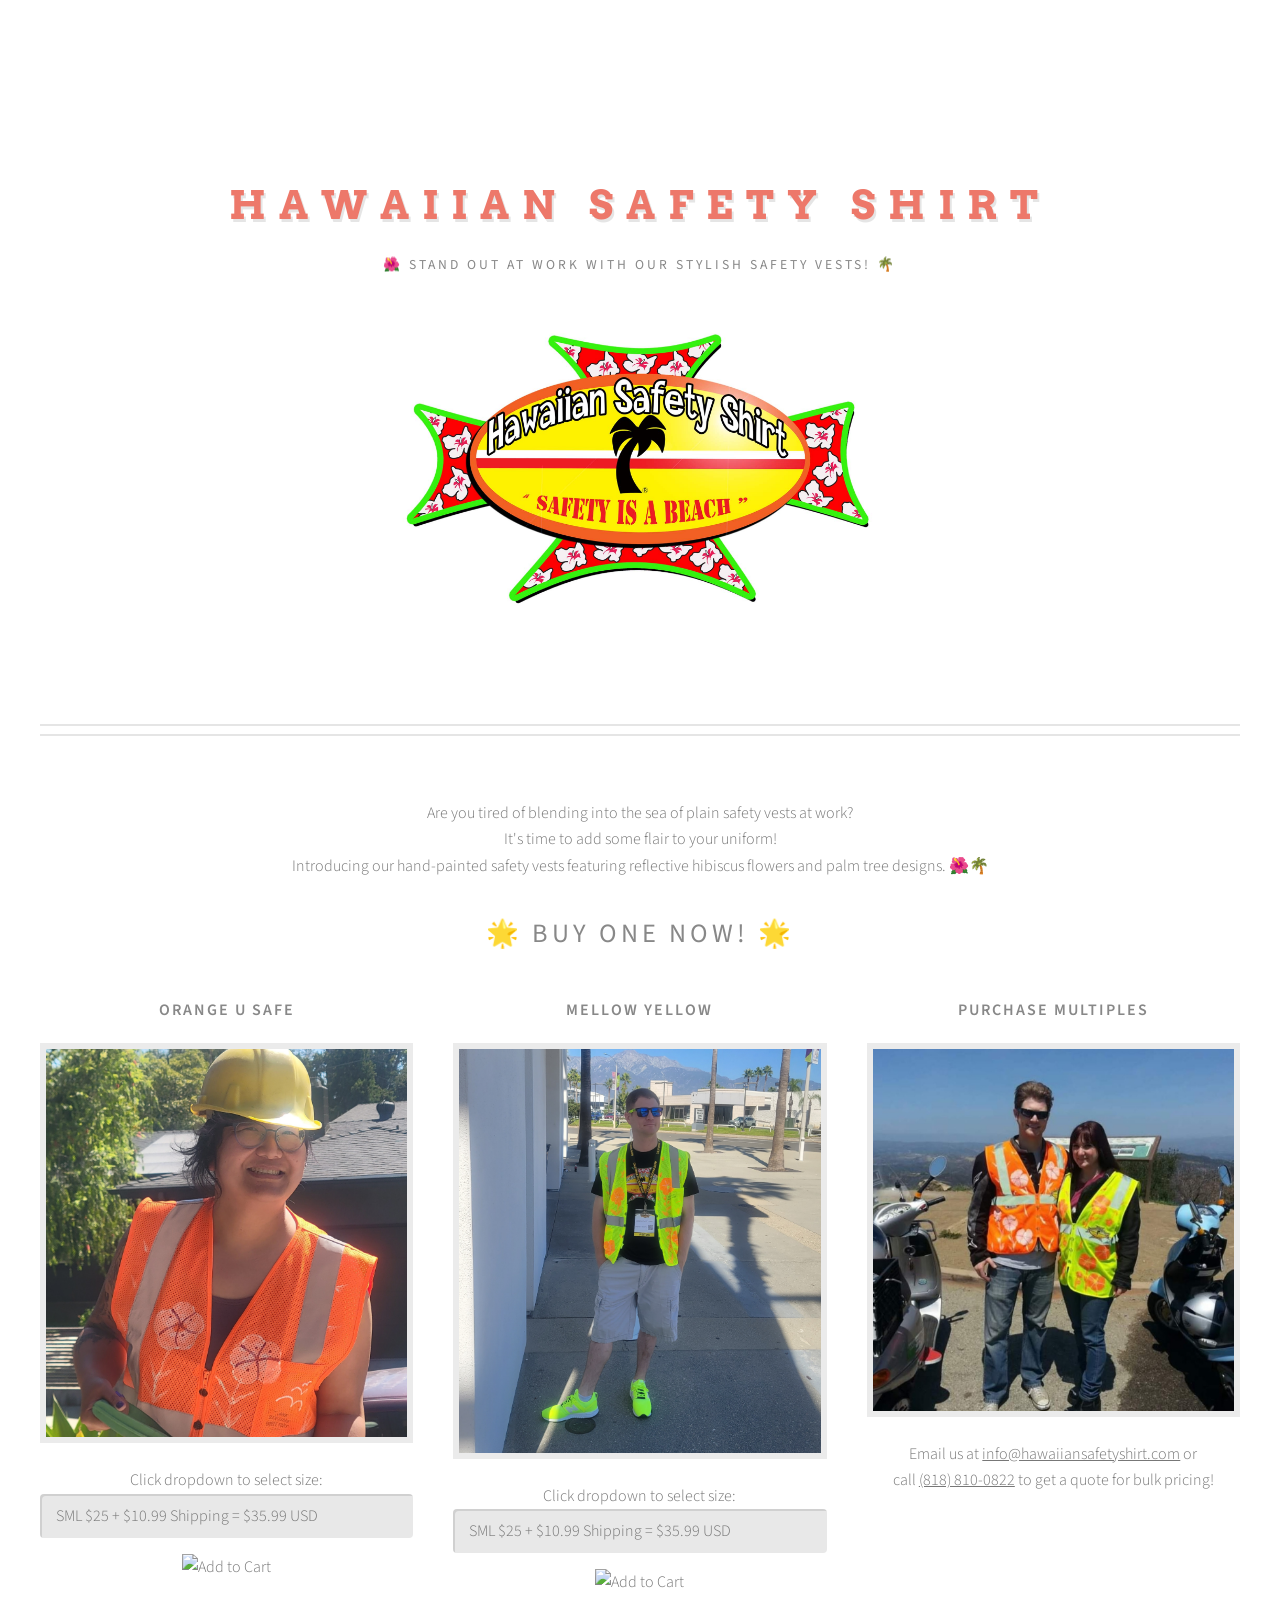
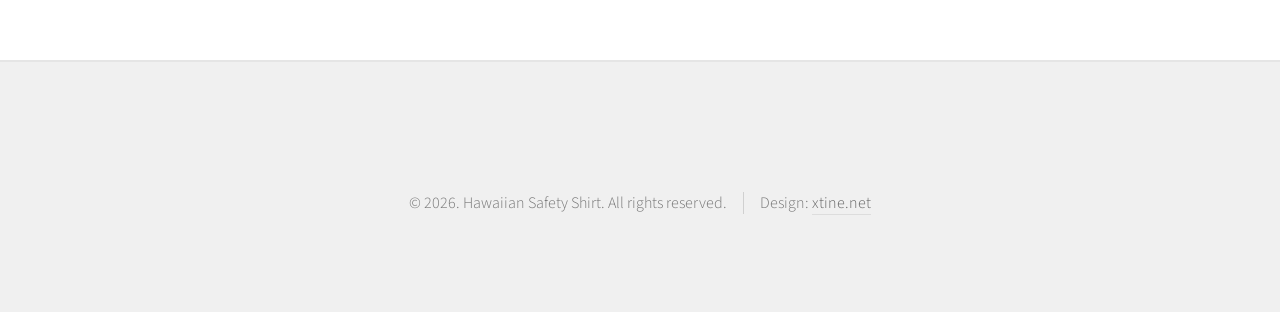
<file: index.html>
<!DOCTYPE HTML>
<html>
	<head>
		<title>Hawaiian Safety Shirt</title>
		<meta charset="utf-8" />
		<meta name="viewport" content="width=device-width, initial-scale=1, user-scalable=no" />
		<link rel="stylesheet" href="assets/css/main.css" />
	</head>
	<body class="homepage is-preload">
		<div id="page-wrapper">

			<!-- Header -->
				<section id="header">
					<div class="container">

						<h1>Hawaiian Safety Shirt</h1>
						<p>🌺 Stand Out at Work with Our Stylish Safety Vests! 🌴</p>

            <div class="logo">
              <img src="assets/img/hss-logo.jpg" alt="Hawaiian Safety Shirt Logo" />
            </div>

					</div>
				</section>

			<!-- Features -->
				<section id="features">
					<div class="container">
						
						<p>Are you tired of blending into the sea of plain safety vests at work? <br/>It's time to add some flair to your uniform! <br/>Introducing our hand-painted safety vests featuring reflective hibiscus flowers and palm tree designs. 🌺🌴</p>

            <h2>🌟 Buy One Now! 🌟</h2>

						<div class="row aln-center">
							<div class="col-4 col-6-medium col-12-small">

                <section>

                  <h3>Orange U Safe</h3>
                  <img src="assets/img/model-safety-shirt-xtine.jpg" alt="Stephen modeling the Hawaiian Safety Shirt" class="image featured"/>

                  <form action="https://www.paypal.com/cgi-bin/webscr" method="post" target="_blank">
                  <input type="hidden" name="cmd" value="_s-xclick" />
                  <input type="hidden" name="hosted_button_id" value="5RWH2GET8U8TW" />

                    <input type="hidden" name="on0" value="Orange U Safe"/>

                    Click dropdown to select size:
                    <select name="os0">
                      <option value="SML $25 + $10.99 Shipping =">
                        SML $25 + $10.99 Shipping = $35.99 USD
                      </option>
                      <option value="MED $25 + $10.99 Shipping =">
                        MED $25 + $10.99 Shipping = $35.99 USD
                      </option>
                      <option value="LRG$25 + $10.99 Shipping =">
                        LRG$25 + $10.99 Shipping = $35.99 USD
                      </option>
                      <option value="XLG $25 + $10.99 Shipping =">
                        XLG $25 + $10.99 Shipping = $35.99 USD
                      </option>
                      <option value="2XL $30 + $10.99 Shipping =">
                        2XL $30 + $10.99 Shipping = $40.99 USD
                      </option>
                      <option value="3XL $30 + $10.99 Shipping =">
                        3XL $30 + $10.99 Shipping = $40.99 USD
                      </option>
                      <option value="4XL $30 + $10.99 Shipping =">
                        4XL $30 + $10.99 Shipping = $40.99 USD
                      </option>
                      <option value="5XL $30 + $10.99 Shipping =">
                        5XL $30 + $10.99 Shipping = $40.99 USD
                      </option>
                    </select>

                    <input type="hidden" name="currency_code" value="USD" />
                    <input type="image" src="https://www.paypalobjects.com/en_US/i/btn/btn_cart_LG.gif" border="0" name="submit" title="PayPal - The safer, easier way to pay online!" alt="Add to Cart" />
                    </form>

                </section>

							</div>
							<div class="col-4 col-6-medium col-12-small">

                <section>

                  <h3>Mellow Yellow</h3>

                  <img src="assets/img/model-safety-shirt-steve.jpg" alt="Stephen modeling the Hawaiian Safety Shirt" class="image featured"/>

                    <form action="https://www.paypal.com/cgi-bin/webscr" method="post" target="_blank">
                      <input type="hidden" name="cmd" value="_s-xclick" />
                      <input type="hidden" name="hosted_button_id" value="9F4LZBGA7LXGW" />

                      <input type="hidden" name="on0" value="Mellow Yellow"/>

                      Click dropdown to select size:
                      <select name="os0">
                        <option value="SML $25 + $10.99 Shipping =">
                          SML $25 + $10.99 Shipping = $35.99 USD
                        </option>
                        <option value="MED $25 + $10.99 Shipping =">
                          MED $25 + $10.99 Shipping = $35.99 USD
                        </option>
                        <option value="LRG $25 + $10.99 Shipping =">
                          LRG $25 + $10.99 Shipping = $35.99 USD
                        </option>
                        <option value="XLG $25 + $10.99 Shipping =">
                          XLG $25 + $10.99 Shipping = $35.99 USD
                        </option>
                        <option value="2XL $30 + $10.99 Shipping =">
                          2XL $30 + $10.99 Shipping = $40.99 USD
                        </option>
                        <option value="3XL $30 + $10.99 Shipping =">
                          3XL $30 + $10.99 Shipping = $40.99 USD
                        </option>
                        <option value="4XL $30 + $10.99 Shipping =">
                          4XL $30 + $10.99 Shipping = $40.99 USD
                        </option>
                        <option value="5XL $30 + $10.99 Shipping =">
                          5XL $30 + $10.99 Shipping = $40.99 USD
                        </option>
                      </select>

                      <input type="hidden" name="currency_code" value="USD" />
                      <input type="image" src="https://www.paypalobjects.com/en_US/i/btn/btn_cart_LG.gif" border="0" name="submit" title="PayPal - The safer, easier way to pay online!" alt="Add to Cart" />
                    </form>

                </section>

							</div>
							<div class="col-4 col-6-medium col-12-small">

                <section>

                  <h3>Purchase Multiples</h3>

                  <img src="assets/img/model-multiples.jpg" alt="Stephen modeling the Hawaiian Safety Shirt" class="image featured"/>
                  <p>Email us at <u>info@hawaiiansafetyshirt.com</u> or <br/>
                    call <u>(818) 810-0822</u> to get a quote for bulk pricing!</p>

                </section>

							</div>
						</div>
					</div>

				</section>

				<section id="footer">
					<div id="copyright" class="container">
						<ul class="links">
							<li>&copy; 2026. Hawaiian Safety Shirt. All rights reserved.</li><li>Design: <a href="http://xtine.net">xtine.net</a></li>
						</ul>
					</div>
				</section>

		</div>

	</body>
</html>
</file>
<file: assets/css/main.css>
@import url("fontawesome-all.min.css");
@import url("https://fonts.googleapis.com/css?family=Source+Sans+Pro:300,400,600|Arvo:700");

/*
	Strongly Typed by HTML5 UP
	html5up.net | @ajlkn
	Free for personal and commercial use under the CCA 3.0 license (html5up.net/license)
*/

html, body, div, span, applet, object,
iframe, h1, h2, h3, h4, h5, h6, p, blockquote,
pre, a, abbr, acronym, address, big, cite,
code, del, dfn, em, img, ins, kbd, q, s, samp,
small, strike, strong, sub, sup, tt, var, b,
u, i, center, dl, dt, dd, ol, ul, li, fieldset,
form, label, legend, table, caption, tbody,
tfoot, thead, tr, th, td, article, aside,
canvas, details, embed, figure, figcaption,
footer, header, hgroup, menu, nav, output, ruby,
section, summary, time, mark, audio, video {
	margin: 0;
	padding: 0;
	border: 0;
	font-size: 100%;
	font: inherit;
	vertical-align: baseline;}

article, aside, details, figcaption, figure,
footer, header, hgroup, menu, nav, section {
	display: block;}

body {
	line-height: 1;
}

ol, ul {
	list-style: none;
}

blockquote, q {
	quotes: none;
}

	blockquote:before, blockquote:after, q:before, q:after {
		content: '';
		content: none;
	}

table {
	border-collapse: collapse;
	border-spacing: 0;
}

body {
	-webkit-text-size-adjust: none;
}

mark {
	background-color: transparent;
	color: inherit;
}

input::-moz-focus-inner {
	border: 0;
	padding: 0;
}

input, select, textarea {
	-moz-appearance: none;
	-webkit-appearance: none;
	-ms-appearance: none;
	appearance: none;
}

/* Basic */

	html {
		box-sizing: border-box;
	}

	*, *:before, *:after {
		box-sizing: inherit;
	}

	body {
		background: #f0f0f0;
	}

		body.is-preload *, body.is-preload *:before, body.is-preload *:after {
			-moz-animation: none !important;
			-webkit-animation: none !important;
			-ms-animation: none !important;
			animation: none !important;
			-moz-transition: none !important;
			-webkit-transition: none !important;
			-ms-transition: none !important;
			transition: none !important;
		}

	body, input, textarea, select {
		font-family: 'Source Sans Pro';
		font-weight: 300;
		color: #777;
		line-height: 1.65em;
		font-size: 15pt;
	}

	h1, h2, h3, h4, h5, h6 {
		font-weight: 600;
		text-transform: uppercase;
		color: #888;
	}

	h1 a, h2 a, h3 a, h4 a, h5 a, h6 a {
		color: inherit;
		text-decoration: none;
		border: 0;
	}

	h2 {
		font-size: 1.65em;
		font-weight: 400;
		letter-spacing: 4px;
		margin: 0 0 1.5em 0;
		line-height: 1.75em;
	}

	h3 {
		font-size: 1em;
		letter-spacing: 2px;
		margin: 0 0 1.25em 0;
	}

	a {
		-moz-transition: color 0.25s ease-in-out, border-bottom-color 0.25s ease-in-out;
		-webkit-transition: color 0.25s ease-in-out, border-bottom-color 0.25s ease-in-out;
		-ms-transition: color 0.25s ease-in-out, border-bottom-color 0.25s ease-in-out;
		transition: color 0.25s ease-in-out, border-bottom-color 0.25s ease-in-out;
		color: #666;
		text-decoration: none;
		border-bottom: solid 1px #ddd;
	}

		a strong {
			-moz-transition: color 0.25s ease-in-out, border-bottom-color 0.25s ease-in-out;
			-webkit-transition: color 0.25s ease-in-out, border-bottom-color 0.25s ease-in-out;
			-ms-transition: color 0.25s ease-in-out, border-bottom-color 0.25s ease-in-out;
			transition: color 0.25s ease-in-out, border-bottom-color 0.25s ease-in-out;
		}

		a:hover {
			color: #ed786a;
			border-bottom-color: rgba(255, 255, 255, 0);
		}

			a:hover strong {
				color: #ed786a;
			}

	strong, b {
		font-weight: 600;
		color: #666;
	}

	em, i {
		font-style: italic;
	}

	sub {
		position: relative;
		top: 0.5em;
		font-size: 0.8em;
	}

	sup {
		position: relative;
		top: -0.5em;
		font-size: 0.8em;
	}

	hr {
		border: 0;
		border-top: solid 1px #ddd;
	}

	blockquote {
		border-left: solid 0.5em #ddd;
		padding: 1em 0 1em 2em;
		font-style: italic;
	}

	p {
		text-align: justify;
		margin-bottom: 2em;
	}

	ul, ol, dl, table, blockquote {
		margin-bottom: 2em;
	}

	br.clear {
		clear: both;
	}

/* Container */

	.container {
		margin: 0 auto;
		max-width: 100%;
		width: 70em;
	}

		@media screen and (max-width: 1680px) {

			.container {
				width: 68em;
			}

		}

		@media screen and (max-width: 1280px) {

			.container {
				width: calc(100% - 80px);
			}

		}

		@media screen and (max-width: 980px) {

			.container {
				width: calc(100% - 100px);
			}

		}

		@media screen and (max-width: 736px) {

			.container {
				width: calc(100% - 40px);
			}

		}

/* Row */

	.row {
		display: flex;
		flex-wrap: wrap;
		box-sizing: border-box;
		align-items: stretch;
	}

		.row > * {
			box-sizing: border-box;
		}

		.row.gtr-uniform > * > :last-child {
			margin-bottom: 0;
		}

		.row.aln-left {
			justify-content: flex-start;
		}

		.row.aln-center {
			justify-content: center;
		}

		.row.aln-right {
			justify-content: flex-end;
		}

		.row.aln-top {
			align-items: flex-start;
		}

		.row.aln-middle {
			align-items: center;
		}

		.row.aln-bottom {
			align-items: flex-end;
		}

		.row > .imp {
			order: -1;
		}

		.row > .col-1 {
			width: 8.33333%;
		}

		.row > .off-1 {
			margin-left: 8.33333%;
		}

		.row > .col-2 {
			width: 16.66667%;
		}

		.row > .off-2 {
			margin-left: 16.66667%;
		}

		.row > .col-3 {
			width: 25%;
		}

		.row > .off-3 {
			margin-left: 25%;
		}

		.row > .col-4 {
			width: 33.33333%;
		}

		.row > .off-4 {
			margin-left: 33.33333%;
		}

		.row > .col-5 {
			width: 41.66667%;
		}

		.row > .off-5 {
			margin-left: 41.66667%;
		}

		.row > .col-6 {
			width: 50%;
		}

		.row > .off-6 {
			margin-left: 50%;
		}

		.row > .col-7 {
			width: 58.33333%;
		}

		.row > .off-7 {
			margin-left: 58.33333%;
		}

		.row > .col-8 {
			width: 66.66667%;
		}

		.row > .off-8 {
			margin-left: 66.66667%;
		}

		.row > .col-9 {
			width: 75%;
		}

		.row > .off-9 {
			margin-left: 75%;
		}

		.row > .col-10 {
			width: 83.33333%;
		}

		.row > .off-10 {
			margin-left: 83.33333%;
		}

		.row > .col-11 {
			width: 91.66667%;
		}

		.row > .off-11 {
			margin-left: 91.66667%;
		}

		.row > .col-12 {
			width: 100%;
		}

		.row > .off-12 {
			margin-left: 100%;
		}

		.row.gtr-0 {
			margin-top: 0px;
			margin-left: 0px;
		}

			.row.gtr-0 > * {
				padding: 0px 0 0 0px;
			}

			.row.gtr-0.gtr-uniform {
				margin-top: 0px;
			}

				.row.gtr-0.gtr-uniform > * {
					padding-top: 0px;
				}

		.row.gtr-25 {
			margin-top: -12.5px;
			margin-left: -12.5px;
		}

			.row.gtr-25 > * {
				padding: 12.5px 0 0 12.5px;
			}

			.row.gtr-25.gtr-uniform {
				margin-top: -12.5px;
			}

				.row.gtr-25.gtr-uniform > * {
					padding-top: 12.5px;
				}

		.row.gtr-50 {
			margin-top: -25px;
			margin-left: -25px;
		}

			.row.gtr-50 > * {
				padding: 25px 0 0 25px;
			}

			.row.gtr-50.gtr-uniform {
				margin-top: -25px;
			}

				.row.gtr-50.gtr-uniform > * {
					padding-top: 25px;
				}

		.row {
			margin-top: -50px;
			margin-left: -50px;
		}

			.row > * {
				padding: 50px 0 0 50px;
			}

			.row.gtr-uniform {
				margin-top: -50px;
			}

				.row.gtr-uniform > * {
					padding-top: 50px;
				}

		.row.gtr-150 {
			margin-top: -75px;
			margin-left: -75px;
		}

			.row.gtr-150 > * {
				padding: 75px 0 0 75px;
			}

			.row.gtr-150.gtr-uniform {
				margin-top: -75px;
			}

				.row.gtr-150.gtr-uniform > * {
					padding-top: 75px;
				}

		.row.gtr-200 {
			margin-top: -100px;
			margin-left: -100px;
		}

			.row.gtr-200 > * {
				padding: 100px 0 0 100px;
			}

			.row.gtr-200.gtr-uniform {
				margin-top: -100px;
			}

				.row.gtr-200.gtr-uniform > * {
					padding-top: 100px;
				}

		@media screen and (max-width: 1680px) {

			.row {
				display: flex;
				flex-wrap: wrap;
				box-sizing: border-box;
				align-items: stretch;
			}

				.row > * {
					box-sizing: border-box;
				}

				.row.gtr-uniform > * > :last-child {
					margin-bottom: 0;
				}

				.row.aln-left {
					justify-content: flex-start;
				}

				.row.aln-center {
					justify-content: center;
				}

				.row.aln-right {
					justify-content: flex-end;
				}

				.row.aln-top {
					align-items: flex-start;
				}

				.row.aln-middle {
					align-items: center;
				}

				.row.aln-bottom {
					align-items: flex-end;
				}

				.row > .imp-xlarge {
					order: -1;
				}

				.row > .col-1-xlarge {
					width: 8.33333%;
				}

				.row > .off-1-xlarge {
					margin-left: 8.33333%;
				}

				.row > .col-2-xlarge {
					width: 16.66667%;
				}

				.row > .off-2-xlarge {
					margin-left: 16.66667%;
				}

				.row > .col-3-xlarge {
					width: 25%;
				}

				.row > .off-3-xlarge {
					margin-left: 25%;
				}

				.row > .col-4-xlarge {
					width: 33.33333%;
				}

				.row > .off-4-xlarge {
					margin-left: 33.33333%;
				}

				.row > .col-5-xlarge {
					width: 41.66667%;
				}

				.row > .off-5-xlarge {
					margin-left: 41.66667%;
				}

				.row > .col-6-xlarge {
					width: 50%;
				}

				.row > .off-6-xlarge {
					margin-left: 50%;
				}

				.row > .col-7-xlarge {
					width: 58.33333%;
				}

				.row > .off-7-xlarge {
					margin-left: 58.33333%;
				}

				.row > .col-8-xlarge {
					width: 66.66667%;
				}

				.row > .off-8-xlarge {
					margin-left: 66.66667%;
				}

				.row > .col-9-xlarge {
					width: 75%;
				}

				.row > .off-9-xlarge {
					margin-left: 75%;
				}

				.row > .col-10-xlarge {
					width: 83.33333%;
				}

				.row > .off-10-xlarge {
					margin-left: 83.33333%;
				}

				.row > .col-11-xlarge {
					width: 91.66667%;
				}

				.row > .off-11-xlarge {
					margin-left: 91.66667%;
				}

				.row > .col-12-xlarge {
					width: 100%;
				}

				.row > .off-12-xlarge {
					margin-left: 100%;
				}

				.row.gtr-0 {
					margin-top: 0px;
					margin-left: 0px;
				}

					.row.gtr-0 > * {
						padding: 0px 0 0 0px;
					}

					.row.gtr-0.gtr-uniform {
						margin-top: 0px;
					}

						.row.gtr-0.gtr-uniform > * {
							padding-top: 0px;
						}

				.row.gtr-25 {
					margin-top: -12.5px;
					margin-left: -12.5px;
				}

					.row.gtr-25 > * {
						padding: 12.5px 0 0 12.5px;
					}

					.row.gtr-25.gtr-uniform {
						margin-top: -12.5px;
					}

						.row.gtr-25.gtr-uniform > * {
							padding-top: 12.5px;
						}

				.row.gtr-50 {
					margin-top: -25px;
					margin-left: -25px;
				}

					.row.gtr-50 > * {
						padding: 25px 0 0 25px;
					}

					.row.gtr-50.gtr-uniform {
						margin-top: -25px;
					}

						.row.gtr-50.gtr-uniform > * {
							padding-top: 25px;
						}

				.row {
					margin-top: -50px;
					margin-left: -50px;
				}

					.row > * {
						padding: 50px 0 0 50px;
					}

					.row.gtr-uniform {
						margin-top: -50px;
					}

						.row.gtr-uniform > * {
							padding-top: 50px;
						}

				.row.gtr-150 {
					margin-top: -75px;
					margin-left: -75px;
				}

					.row.gtr-150 > * {
						padding: 75px 0 0 75px;
					}

					.row.gtr-150.gtr-uniform {
						margin-top: -75px;
					}

						.row.gtr-150.gtr-uniform > * {
							padding-top: 75px;
						}

				.row.gtr-200 {
					margin-top: -100px;
					margin-left: -100px;
				}

					.row.gtr-200 > * {
						padding: 100px 0 0 100px;
					}

					.row.gtr-200.gtr-uniform {
						margin-top: -100px;
					}

						.row.gtr-200.gtr-uniform > * {
							padding-top: 100px;
						}

		}

		@media screen and (max-width: 1280px) {

			.row {
				display: flex;
				flex-wrap: wrap;
				box-sizing: border-box;
				align-items: stretch;
			}

				.row > * {
					box-sizing: border-box;
				}

				.row.gtr-uniform > * > :last-child {
					margin-bottom: 0;
				}

				.row.aln-left {
					justify-content: flex-start;
				}

				.row.aln-center {
					justify-content: center;
				}

				.row.aln-right {
					justify-content: flex-end;
				}

				.row.aln-top {
					align-items: flex-start;
				}

				.row.aln-middle {
					align-items: center;
				}

				.row.aln-bottom {
					align-items: flex-end;
				}

				.row > .imp-large {
					order: -1;
				}

				.row > .col-1-large {
					width: 8.33333%;
				}

				.row > .off-1-large {
					margin-left: 8.33333%;
				}

				.row > .col-2-large {
					width: 16.66667%;
				}

				.row > .off-2-large {
					margin-left: 16.66667%;
				}

				.row > .col-3-large {
					width: 25%;
				}

				.row > .off-3-large {
					margin-left: 25%;
				}

				.row > .col-4-large {
					width: 33.33333%;
				}

				.row > .off-4-large {
					margin-left: 33.33333%;
				}

				.row > .col-5-large {
					width: 41.66667%;
				}

				.row > .off-5-large {
					margin-left: 41.66667%;
				}

				.row > .col-6-large {
					width: 50%;
				}

				.row > .off-6-large {
					margin-left: 50%;
				}

				.row > .col-7-large {
					width: 58.33333%;
				}

				.row > .off-7-large {
					margin-left: 58.33333%;
				}

				.row > .col-8-large {
					width: 66.66667%;
				}

				.row > .off-8-large {
					margin-left: 66.66667%;
				}

				.row > .col-9-large {
					width: 75%;
				}

				.row > .off-9-large {
					margin-left: 75%;
				}

				.row > .col-10-large {
					width: 83.33333%;
				}

				.row > .off-10-large {
					margin-left: 83.33333%;
				}

				.row > .col-11-large {
					width: 91.66667%;
				}

				.row > .off-11-large {
					margin-left: 91.66667%;
				}

				.row > .col-12-large {
					width: 100%;
				}

				.row > .off-12-large {
					margin-left: 100%;
				}

				.row.gtr-0 {
					margin-top: 0px;
					margin-left: 0px;
				}

					.row.gtr-0 > * {
						padding: 0px 0 0 0px;
					}

					.row.gtr-0.gtr-uniform {
						margin-top: 0px;
					}

						.row.gtr-0.gtr-uniform > * {
							padding-top: 0px;
						}

				.row.gtr-25 {
					margin-top: -10px;
					margin-left: -10px;
				}

					.row.gtr-25 > * {
						padding: 10px 0 0 10px;
					}

					.row.gtr-25.gtr-uniform {
						margin-top: -10px;
					}

						.row.gtr-25.gtr-uniform > * {
							padding-top: 10px;
						}

				.row.gtr-50 {
					margin-top: -20px;
					margin-left: -20px;
				}

					.row.gtr-50 > * {
						padding: 20px 0 0 20px;
					}

					.row.gtr-50.gtr-uniform {
						margin-top: -20px;
					}

						.row.gtr-50.gtr-uniform > * {
							padding-top: 20px;
						}

				.row {
					margin-top: -40px;
					margin-left: -40px;
				}

					.row > * {
						padding: 40px 0 0 40px;
					}

					.row.gtr-uniform {
						margin-top: -40px;
					}

						.row.gtr-uniform > * {
							padding-top: 40px;
						}

				.row.gtr-150 {
					margin-top: -60px;
					margin-left: -60px;
				}

					.row.gtr-150 > * {
						padding: 60px 0 0 60px;
					}

					.row.gtr-150.gtr-uniform {
						margin-top: -60px;
					}

						.row.gtr-150.gtr-uniform > * {
							padding-top: 60px;
						}

				.row.gtr-200 {
					margin-top: -80px;
					margin-left: -80px;
				}

					.row.gtr-200 > * {
						padding: 80px 0 0 80px;
					}

					.row.gtr-200.gtr-uniform {
						margin-top: -80px;
					}

						.row.gtr-200.gtr-uniform > * {
							padding-top: 80px;
						}

		}

		@media screen and (max-width: 980px) {

			.row {
				display: flex;
				flex-wrap: wrap;
				box-sizing: border-box;
				align-items: stretch;
			}

				.row > * {
					box-sizing: border-box;
				}

				.row.gtr-uniform > * > :last-child {
					margin-bottom: 0;
				}

				.row.aln-left {
					justify-content: flex-start;
				}

				.row.aln-center {
					justify-content: center;
				}

				.row.aln-right {
					justify-content: flex-end;
				}

				.row.aln-top {
					align-items: flex-start;
				}

				.row.aln-middle {
					align-items: center;
				}

				.row.aln-bottom {
					align-items: flex-end;
				}

				.row > .imp-medium {
					order: -1;
				}

				.row > .col-1-medium {
					width: 8.33333%;
				}

				.row > .off-1-medium {
					margin-left: 8.33333%;
				}

				.row > .col-2-medium {
					width: 16.66667%;
				}

				.row > .off-2-medium {
					margin-left: 16.66667%;
				}

				.row > .col-3-medium {
					width: 25%;
				}

				.row > .off-3-medium {
					margin-left: 25%;
				}

				.row > .col-4-medium {
					width: 33.33333%;
				}

				.row > .off-4-medium {
					margin-left: 33.33333%;
				}

				.row > .col-5-medium {
					width: 41.66667%;
				}

				.row > .off-5-medium {
					margin-left: 41.66667%;
				}

				.row > .col-6-medium {
					width: 50%;
				}

				.row > .off-6-medium {
					margin-left: 50%;
				}

				.row > .col-7-medium {
					width: 58.33333%;
				}

				.row > .off-7-medium {
					margin-left: 58.33333%;
				}

				.row > .col-8-medium {
					width: 66.66667%;
				}

				.row > .off-8-medium {
					margin-left: 66.66667%;
				}

				.row > .col-9-medium {
					width: 75%;
				}

				.row > .off-9-medium {
					margin-left: 75%;
				}

				.row > .col-10-medium {
					width: 83.33333%;
				}

				.row > .off-10-medium {
					margin-left: 83.33333%;
				}

				.row > .col-11-medium {
					width: 91.66667%;
				}

				.row > .off-11-medium {
					margin-left: 91.66667%;
				}

				.row > .col-12-medium {
					width: 100%;
				}

				.row > .off-12-medium {
					margin-left: 100%;
				}

				.row.gtr-0 {
					margin-top: 0px;
					margin-left: 0px;
				}

					.row.gtr-0 > * {
						padding: 0px 0 0 0px;
					}

					.row.gtr-0.gtr-uniform {
						margin-top: 0px;
					}

						.row.gtr-0.gtr-uniform > * {
							padding-top: 0px;
						}

				.row.gtr-25 {
					margin-top: -12.5px;
					margin-left: -12.5px;
				}

					.row.gtr-25 > * {
						padding: 12.5px 0 0 12.5px;
					}

					.row.gtr-25.gtr-uniform {
						margin-top: -12.5px;
					}

						.row.gtr-25.gtr-uniform > * {
							padding-top: 12.5px;
						}

				.row.gtr-50 {
					margin-top: -25px;
					margin-left: -25px;
				}

					.row.gtr-50 > * {
						padding: 25px 0 0 25px;
					}

					.row.gtr-50.gtr-uniform {
						margin-top: -25px;
					}

						.row.gtr-50.gtr-uniform > * {
							padding-top: 25px;
						}

				.row {
					margin-top: -50px;
					margin-left: -50px;
				}

					.row > * {
						padding: 50px 0 0 50px;
					}

					.row.gtr-uniform {
						margin-top: -50px;
					}

						.row.gtr-uniform > * {
							padding-top: 50px;
						}

				.row.gtr-150 {
					margin-top: -75px;
					margin-left: -75px;
				}

					.row.gtr-150 > * {
						padding: 75px 0 0 75px;
					}

					.row.gtr-150.gtr-uniform {
						margin-top: -75px;
					}

						.row.gtr-150.gtr-uniform > * {
							padding-top: 75px;
						}

				.row.gtr-200 {
					margin-top: -100px;
					margin-left: -100px;
				}

					.row.gtr-200 > * {
						padding: 100px 0 0 100px;
					}

					.row.gtr-200.gtr-uniform {
						margin-top: -100px;
					}

						.row.gtr-200.gtr-uniform > * {
							padding-top: 100px;
						}

		}

		@media screen and (max-width: 736px) {

			.row {
				display: flex;
				flex-wrap: wrap;
				box-sizing: border-box;
				align-items: stretch;
			}

				.row > * {
					box-sizing: border-box;
				}

				.row.gtr-uniform > * > :last-child {
					margin-bottom: 0;
				}

				.row.aln-left {
					justify-content: flex-start;
				}

				.row.aln-center {
					justify-content: center;
				}

				.row.aln-right {
					justify-content: flex-end;
				}

				.row.aln-top {
					align-items: flex-start;
				}

				.row.aln-middle {
					align-items: center;
				}

				.row.aln-bottom {
					align-items: flex-end;
				}

				.row > .imp-small {
					order: -1;
				}

				.row > .col-1-small {
					width: 8.33333%;
				}

				.row > .off-1-small {
					margin-left: 8.33333%;
				}

				.row > .col-2-small {
					width: 16.66667%;
				}

				.row > .off-2-small {
					margin-left: 16.66667%;
				}

				.row > .col-3-small {
					width: 25%;
				}

				.row > .off-3-small {
					margin-left: 25%;
				}

				.row > .col-4-small {
					width: 33.33333%;
				}

				.row > .off-4-small {
					margin-left: 33.33333%;
				}

				.row > .col-5-small {
					width: 41.66667%;
				}

				.row > .off-5-small {
					margin-left: 41.66667%;
				}

				.row > .col-6-small {
					width: 50%;
				}

				.row > .off-6-small {
					margin-left: 50%;
				}

				.row > .col-7-small {
					width: 58.33333%;
				}

				.row > .off-7-small {
					margin-left: 58.33333%;
				}

				.row > .col-8-small {
					width: 66.66667%;
				}

				.row > .off-8-small {
					margin-left: 66.66667%;
				}

				.row > .col-9-small {
					width: 75%;
				}

				.row > .off-9-small {
					margin-left: 75%;
				}

				.row > .col-10-small {
					width: 83.33333%;
				}

				.row > .off-10-small {
					margin-left: 83.33333%;
				}

				.row > .col-11-small {
					width: 91.66667%;
				}

				.row > .off-11-small {
					margin-left: 91.66667%;
				}

				.row > .col-12-small {
					width: 100%;
				}

				.row > .off-12-small {
					margin-left: 100%;
				}

				.row.gtr-0 {
					margin-top: 0px;
					margin-left: 0px;
				}

					.row.gtr-0 > * {
						padding: 0px 0 0 0px;
					}

					.row.gtr-0.gtr-uniform {
						margin-top: 0px;
					}

						.row.gtr-0.gtr-uniform > * {
							padding-top: 0px;
						}

				.row.gtr-25 {
					margin-top: -7.5px;
					margin-left: -7.5px;
				}

					.row.gtr-25 > * {
						padding: 7.5px 0 0 7.5px;
					}

					.row.gtr-25.gtr-uniform {
						margin-top: -7.5px;
					}

						.row.gtr-25.gtr-uniform > * {
							padding-top: 7.5px;
						}

				.row.gtr-50 {
					margin-top: -15px;
					margin-left: -15px;
				}

					.row.gtr-50 > * {
						padding: 15px 0 0 15px;
					}

					.row.gtr-50.gtr-uniform {
						margin-top: -15px;
					}

						.row.gtr-50.gtr-uniform > * {
							padding-top: 15px;
						}

				.row {
					margin-top: -30px;
					margin-left: -30px;
				}

					.row > * {
						padding: 30px 0 0 30px;
					}

					.row.gtr-uniform {
						margin-top: -30px;
					}

						.row.gtr-uniform > * {
							padding-top: 30px;
						}

				.row.gtr-150 {
					margin-top: -45px;
					margin-left: -45px;
				}

					.row.gtr-150 > * {
						padding: 45px 0 0 45px;
					}

					.row.gtr-150.gtr-uniform {
						margin-top: -45px;
					}

						.row.gtr-150.gtr-uniform > * {
							padding-top: 45px;
						}

				.row.gtr-200 {
					margin-top: -60px;
					margin-left: -60px;
				}

					.row.gtr-200 > * {
						padding: 60px 0 0 60px;
					}

					.row.gtr-200.gtr-uniform {
						margin-top: -60px;
					}

						.row.gtr-200.gtr-uniform > * {
							padding-top: 60px;
						}

		}

/* Sections/Article */

	section, article {
		margin-bottom: 3em;
	}

	section > :last-child,
	article > :last-child,
	section:last-child,
	article:last-child {
		margin-bottom: 0;
	}

/* Image */

	.image {
		-moz-transition: opacity 0.25s ease-in-out;
		-webkit-transition: opacity 0.25s ease-in-out;
		-ms-transition: opacity 0.25s ease-in-out;
		transition: opacity 0.25s ease-in-out;
		display: inline-block;
		border: solid 6px #ebebeb !important;
	}

		.image:hover {
			opacity: 0.9;
		}

		.image img {
			display: block;
			width: 100%;
		}

		.image.fit {
			display: block;
			width: 100%;
		}

		.image.featured {
			display: block;
			width: 100%;
			margin: 0 0 1.5em 0;
		}

		.image.left {
			float: left;
			margin: 0 1.5em 1.5em 0;
			position: relative;
			top: 0.5em;
		}

		.image.centered {
			display: block;
			margin: 0 0 2em 0;
		}

			.image.centered img {
				margin: 0 auto;
				width: auto;
			}

/* List */

	ul {
		list-style: disc;
		padding-left: 1em;
	}

		ul li {
			padding-left: 0.5em;
			margin: 0.75em 0 0.75em 0;
		}

			ul li:first-child {
				margin-top: 0;
			}

	ol {
		list-style: decimal;
		padding-left: 1em;
	}

		ol li {
			padding-left: 0.5em;
			margin: 0.75em 0 0.75em 0;
		}

			ol li:first-child {
				margin-top: 0;
			}

/* Links */

	ul.links {
		list-style: none;
		padding-left: 0;
	}

		ul.links li {
			display: inline;
			border-left: solid 1px #d0d0d0;
			padding-left: 1em;
			margin: 0 0 0 1em;
		}

			ul.links li:first-child {
				margin-left: 0;
				padding-left: 0;
				border-left: 0;
			}

/* Actions */

	ul.actions {
		margin-top: 2.5em;
		clear: both;
		list-style: none;
		padding-left: 0;
	}

		ul.actions li {
			padding-left: 0;
			display: inline-block;
			margin: 0 0 0 1em;
		}

			ul.actions li:first-child {
				margin-left: 0;
			}

/* Divided */

	ul.divided {
		list-style: none;
		padding-left: 0;
	}

		ul.divided li {
			border-top: solid 2px #e5e5e5;
			padding-left: 0;
			margin: 2.5em 0 0 0;
			padding: 2.5em 0 0 0;
		}

			ul.divided li:first-child {
				border-top: 0;
				margin-top: 0;
				padding-top: 0;
			}

/* Icons */

	ul.icons {
		list-style: none;
		padding-left: 0;
	}

		ul.icons > li {
			position: relative;
			padding: 2em 0 0 3em;
			margin: 0;
		}

			ul.icons > li:before {
				position: absolute;
				left: 0;
				top: 2.6em;
				display: block;
				font-size: 0.8em;
				background: #878787;
				color: #e4e4e4;
				width: 2em;
				height: 2em;
				border-radius: 2em;
				line-height: 2em;
				text-align: center;
				box-shadow: 0.125em 0.175em 0 0 rgba(0, 0, 0, 0.125);
			}

			ul.icons > li:first-child {
				padding-top: 0;
			}

				ul.icons > li:first-child:before {
					top: 0;
				}

/* Form */

	form label {
		font-weight: 600;
		text-transform: uppercase;
		color: #888;
		display: block;
		margin: 0 0 1em 0;
	}

	form input[type="text"],
	form input[type="email"],
	form input[type="password"],
	form select,
	form textarea {
		-moz-transition: background-color 0.25s ease-in-out;
		-webkit-transition: background-color 0.25s ease-in-out;
		-ms-transition: background-color 0.25s ease-in-out;
		transition: background-color 0.25s ease-in-out;
		-webkit-appearance: none;
		display: block;
		border: 0;
		background: #e8e8e8;
		width: 100%;
		box-shadow: inset 2px 2px 0px 0px rgba(0, 0, 0, 0.1);
		border-radius: 4px;
		line-height: 1.25em;
		padding: 0.75em 1em 0.75em 1em;
	}

		form input[type="text"]:focus,
		form input[type="email"]:focus,
		form input[type="password"]:focus,
		form select:focus,
		form textarea:focus {
			background: #f0f0f0;
		}

	form textarea {
		min-height: 11em;
	}

	form ::-webkit-input-placeholder {
		color: #555 !important;
		line-height: 1.35em;
	}

	form :-moz-placeholder {
		color: #555 !important;
	}

	form ::-moz-placeholder {
		color: #555 !important;
	}

	form :-ms-input-placeholder {
		color: #555 !important;
	}

	form ::-moz-focus-inner {
		border: 0;
	}

/* Table */

	table {
		width: 100%;
	}

		table tbody tr {
			border-top: solid 1px #E5E5E5;
		}

			table tbody tr:first-child {
				border-top: 0;
			}

		table td {
			padding: 0.75em 1em 0.75em 1em;
		}

		table th {
			text-align: left;
			font-weight: bold;
			padding: 0.75em 1em 0.75em 1em;
		}

		table thead {
			background: #878787;
			color: #fff;
			font-weight: 400;
			text-transform: uppercase;
			border: 0;
			box-shadow: 0.125em 0.175em 0 0 rgba(0, 0, 0, 0.125);
			font-size: 0.85em;
			letter-spacing: 2px;
		}

		table tfoot {
			background: #F0F0F0;
			border-top: solid 2px #E5E5E5;
		}

/* Button */

	input[type="button"],
	input[type="submit"],
	input[type="reset"],
	button,
	.button {
		-moz-transition: all 0.25s ease-in-out;
		-webkit-transition: all 0.25s ease-in-out;
		-ms-transition: all 0.25s ease-in-out;
		transition: all 0.25s ease-in-out;
		-webkit-appearance: none;
		position: relative;
		display: inline-block;
		background: #ed786a;
		color: #fff !important;
		text-transform: uppercase;
		border-radius: 4px;
		border: 0;
		outline: 0;
		font-size: 1em;
		box-shadow: 0.125em 0.175em 0 0 rgba(0, 0, 0, 0.125);
		font-weight: 600;
		text-align: center;
		font-size: 0.85em;
		letter-spacing: 2px;
		padding: 0.85em 2.75em 0.85em 2.75em;
	}

		input[type="button"].icon:before,
		input[type="submit"].icon:before,
		input[type="reset"].icon:before,
		button.icon:before,
		.button.icon:before {
			position: relative;
			padding-right: 0.75em;
			opacity: 0.5;
			top: 0.05em;
		}

		input[type="button"]:hover,
		input[type="submit"]:hover,
		input[type="reset"]:hover,
		button:hover,
		.button:hover {
			background: #fd887a;
		}

		input[type="button"]:active,
		input[type="submit"]:active,
		input[type="reset"]:active,
		button:active,
		.button:active {
			background: #ed786a;
		}

		input[type="button"].alt,
		input[type="submit"].alt,
		input[type="reset"].alt,
		button.alt,
		.button.alt {
			background: #878787;
		}

			input[type="button"].alt:hover,
			input[type="submit"].alt:hover,
			input[type="reset"].alt:hover,
			button.alt:hover,
			.button.alt:hover {
				background: #979797;
			}

			input[type="button"].alt:active,
			input[type="submit"].alt:active,
			input[type="reset"].alt:active,
			button.alt:active,
			.button.alt:active {
				background: #878787;
			}

/* Box */

	.no-sidebar .box.post > header {
		text-align: center;
	}

	.box.excerpt .date {
		background: #878787;
		color: #fff;
		font-weight: 400;
		text-transform: uppercase;
		border-radius: 4px;
		border: 0;
		box-shadow: 0.125em 0.175em 0 0 rgba(0, 0, 0, 0.125);
		display: inline-block;
		font-size: 0.85em;
		letter-spacing: 2px;
		padding: 0.25em 1em 0.25em 1em;
		margin: 0 0 2.5em 0;
	}

/* Icons */

	.icon {
		text-decoration: none;
		position: relative;
		text-decoration: none;
	}

		.icon:before {
			-moz-osx-font-smoothing: grayscale;
			-webkit-font-smoothing: antialiased;
			display: inline-block;
			font-style: normal;
			font-variant: normal;
			text-rendering: auto;
			line-height: 1;
			text-transform: none !important;
			font-family: 'Font Awesome 5 Free';
			font-weight: 400;
		}

		.icon:before {
			line-height: inherit;
		}

		.icon > .label {
			display: none;
		}

		.icon.solid:before {
			font-weight: 900;
		}

		.icon.brands:before {
			font-family: 'Font Awesome 5 Brands';
		}

/* Page Wrapper */

	#page-wrapper > section {
		margin-bottom: 0;
	}

/* Header */

	#header {
		position: relative;
		position: relative;
		background: #fff;
		text-align: center;
	}

		#header > .container {
			padding: 4em 0 2em 0;
			border-bottom: solid 2px #e5e5e5;
			box-shadow: inset 0px -8px 0px 0px #fff, inset 0px -10px 0px 0px #e5e5e5;
		}

		#header h1 {
			font-family: 'Arvo';
			font-weight: 700;
			color: #ed786a;
			text-shadow: 0.05em 0.075em 0 rgba(0, 0, 0, 0.1);
			font-size: 3em;
			letter-spacing: 13px;
		}

			#header h1 a {
				border: 0;
			}

		#header p {
			text-transform: uppercase;
			font-weight: 400;
			color: #888;
			margin: 2.5em 0 0 0;
			font-size: 0.85em;
			letter-spacing: 3px;
			text-align: center;
		}

		#header .logo img {
			width: 100%;
		}

		#header .logo {
			max-width: 550px;
			margin: auto;
		}

/* Nav */

	#nav {
		position: absolute;
		top: 3em;
		left: 0;
		width: 100%;
		cursor: default;
	}

		#nav > ul > li {
			display: inline-block;
			padding-right: 2em;
		}

			#nav > ul > li:last-child {
				padding-right: 0;
			}

			#nav > ul > li > a {
				border: 0;
				text-decoration: none;
				text-transform: uppercase;
				font-weight: 400;
				color: #777;
				outline: 0;
				display: block;
			}

				#nav > ul > li > a:before {
					display: inline-block;
					background: #878787;
					color: #e4e4e4;
					width: 2.25em;
					font-size: 0.8em;
					height: 2.25em;
					border-radius: 2.25em;
					line-height: 2.1em;
					text-align: center;
					box-shadow: 0.125em 0.175em 0 0 rgba(0, 0, 0, 0.125);
					margin-right: 0.75em;
					-moz-transition: color 0.25s ease-in-out, background 0.25s ease-in-out;
					-webkit-transition: color 0.25s ease-in-out, background 0.25s ease-in-out;
					-o-transition: color 0.25s ease-in-out, background 0.25s ease-in-out;
					-ms-transition: color 0.25s ease-in-out, background 0.25s ease-in-out;
					transition: color 0.25s ease-in-out, background 0.25s ease-in-out;
				}

				#nav > ul > li > a > span {
					-moz-transition: color 0.25s ease-in-out;
					-webkit-transition: color 0.25s ease-in-out;
					-o-transition: color 0.25s ease-in-out;
					-ms-transition: color 0.25s ease-in-out;
					transition: color 0.25s ease-in-out;
					font-size: 0.85em;
					letter-spacing: 3px;
				}

			#nav > ul > li > ul {
				display: none;
			}

			#nav > ul > li.active > a:before,
			#nav > ul > li:hover > a:before {
				background: #ED786A;
				color: #fff;
			}

			#nav > ul > li.active > a > span,
			#nav > ul > li:hover > a > span {
				color: #ED786A;
			}

	.dropotron {
		text-align: left;
		border: solid 1px #e5e5e5;
		border-radius: 4px;
		background: #fff;
		background: rgba(255, 255, 255, 0.965);
		box-shadow: 0px 2px 2px 0px rgba(0, 0, 0, 0.1);
		padding: 0.75em 0 0.5em 0;
		min-width: 12em;
		margin-top: calc(-0.5em + 1px);
		margin-left: -2px;
		list-style: none;
	}

		.dropotron.level-0 {
			margin-top: 1.5em;
			margin-left: -1em;
		}

			.dropotron.level-0:after {
				content: '';
				display: block;
				position: absolute;
				left: 1.25em;
				top: calc(-0.75em + 1px);
				border-left: solid 0.75em rgba(255, 255, 255, 0);
				border-right: solid 0.75em rgba(255, 255, 255, 0);
				border-bottom: solid 0.75em #fff;
			}

			.dropotron.level-0:before {
				content: '';
				display: block;
				position: absolute;
				left: 1.25em;
				top: -0.75em;
				border-left: solid 0.75em rgba(255, 255, 255, 0);
				border-right: solid 0.75em rgba(255, 255, 255, 0);
				border-bottom: solid 0.75em #ccc;
			}

		.dropotron span, .dropotron a {
			display: block;
			padding: 0.3em 1em 0.3em 1em;
			border: 0;
			border-top: solid 1px #f0f0f0;
			outline: 0;
		}

		.dropotron li {
			padding-left: 0;
			margin: 0;
		}

			.dropotron li:first-child > span, .dropotron li:first-child > a {
				border-top: 0;
				padding-top: 0;
			}

			.dropotron li:hover > span, .dropotron li:hover > a {
				-moz-transition: color 0.25s ease-in-out, border-bottom-color 0.25s ease-in-out;
				-webkit-transition: color 0.25s ease-in-out, border-bottom-color 0.25s ease-in-out;
				-ms-transition: color 0.25s ease-in-out, border-bottom-color 0.25s ease-in-out;
				transition: color 0.25s ease-in-out, border-bottom-color 0.25s ease-in-out;
				color: #ed786a;
			}

/* Features */

	#features {
		position: relative;
		overflow: hidden;
		background: #fff;
		text-align: center;
		padding: 3em 0;
	}

		#features p {
			text-align: center;
		}

		#features ul.actions {
			margin-top: 1.25em;
		}

		#features select {
			margin-bottom: 1em;
		}

/* Banner */

	#banner {
		position: relative;
		overflow: hidden;
		background: #fff;
		color: #fff;
		text-align: center;
		border-top: solid 2px #e5e5e5;
		border-bottom: solid 2px #e5e5e5;
		box-shadow: inset 0px -8px 0px 0px #fff, inset 0px 8px 0px 0px #fff;
		position: relative;
		text-transform: uppercase;
		background: url("../../images/banner.jpg");
		background-size: cover;
		padding: 10em 0;
	}

		#banner p {
			font-weight: 400;
			font-size: 2em;
			line-height: 1.5em;
			letter-spacing: 4px;
			text-align: center;
			margin: 0;
		}

		#banner strong {
			color: inherit;
		}

		#banner > .container {
			position: relative;
		}

			#banner > .container:before, #banner > .container:after {
				content: '';
				display: block;
				position: absolute;
				top: 50%;
				width: 35px;
				height: 141px;
				margin-top: -70px;
				background: url("images/bracket.svg");
				opacity: 0.15;
			}

			#banner > .container:before {
				left: 0;
			}

			#banner > .container:after {
				-moz-transform: scaleX(-1);
				-webkit-transform: scaleX(-1);
				-ms-transform: scaleX(-1);
				transform: scaleX(-1);
				right: 0;
			}

/* Main */

	#main {
		position: relative;
		overflow: hidden;
		background: #fff;
		padding: 6em 0;
	}

/* Content */

	#content > section,
	#content > article {
		border-top: solid 2px #e5e5e5;
		box-shadow: inset 0px 8px 0px 0px #fff, inset 0px 10px 0px 0px #e5e5e5;
		margin: 5em 0 0 0;
		padding: 5em 0 0 0;
	}

		#content > section:first-child,
		#content > article:first-child {
			border-top: 0;
			box-shadow: none;
			margin: 0;
			padding: 0;
		}

/* Sidebar */

	#sidebar > section,
	#sidebar > article {
		border-top: solid 2px #e5e5e5;
		box-shadow: inset 0px 8px 0px 0px #fff, inset 0px 10px 0px 0px #e5e5e5;
		margin: 5em 0 0 0;
		padding: 5em 0 0 0;
	}

		#sidebar > section:first-child,
		#sidebar > article:first-child {
			border-top: 0;
			box-shadow: none;
			margin: 0;
			padding: 0;
		}

/* Footer */

	#footer {
		position: relative;
		overflow: hidden;
		border-top: solid 2px #e5e5e5;
		background: #f0f0f0;
		padding: 0;
	}

		#footer form input[type="text"],
		#footer form input[type="email"],
		#footer form input[type="password"],
		#footer form select,
		#footer form textarea {
			background: #f7f7f7;
		}

			#footer form input[type="text"]:focus,
			#footer form input[type="email"]:focus,
			#footer form input[type="password"]:focus,
			#footer form select:focus,
			#footer form textarea:focus {
				background: #fff;
			}

		#footer h2 {
			text-align: center;
		}

/* Copyright */

	#copyright {
		text-align: center;
		margin: 2em auto;
	}

/* XLarge */

	@media screen and (max-width: 1680px) {

		/* Basic */

			body, input, textarea, select {
				font-size: 13pt;
			}

	}

/* Large */

	@media screen and (max-width: 1280px) {

		/* Basic */

			body, input, textarea, select {
				font-size: 12pt;
			}

			h2 br, h3 br, h4 br, h5 br, h6 br {
				display: none;
			}

		/* Image */

			.image.left {
				max-width: 50%;
			}

			.image.right {
				max-width: 50%;
			}

		/* Header */

			#header > .container {
				padding: 12em 0 5em 0;
			}

			#header h1 {
				font-size: 2.5em;
			}

		/* Nav */

			#nav > ul > li {
				padding-right: 1.25em;
			}

		/* Features */

			#features {
				padding: 4em 0;
			}

		/* Banner */

			#banner {
				padding: 8em 0;
			}

				#banner > .container {
					padding: 0 4em;
				}

					#banner > .container br {
						display: none;
					}

		/* Main */

			#main {
				padding: 4em 0;
			}

		/* Footer */

			#footer {
				padding: 4em 0;
			}

		/* Copyright */

			#copyright {
				margin-top: 2em;
				padding-top: 2em;
			}

	}

/* Medium */

	#navPanel, #titleBar {
		display: none;
	}

	@media screen and (max-width: 980px) {

		/* Basic */

			html, body {
				overflow-x: hidden;
			}

		/* Header */

			#header > .container {
				padding: 10em 0 7em 0;
			}

		/* Nav */

			#nav {
				display: none;
			}

		/* Nav */

			#page-wrapper {
				-moz-backface-visibility: hidden;
				-webkit-backface-visibility: hidden;
				-ms-backface-visibility: hidden;
				backface-visibility: hidden;
				-moz-transition: -moz-transform 0.5s ease;
				-webkit-transition: -webkit-transform 0.5s ease;
				-ms-transition: -ms-transform 0.5s ease;
				transition: transform 0.5s ease;
				padding-bottom: 1px;
			}

			#titleBar {
				-moz-backface-visibility: hidden;
				-webkit-backface-visibility: hidden;
				-ms-backface-visibility: hidden;
				backface-visibility: hidden;
				-moz-transition: -moz-transform 0.5s ease;
				-webkit-transition: -webkit-transform 0.5s ease;
				-ms-transition: -ms-transform 0.5s ease;
				transition: transform 0.5s ease;
				display: block;
				height: 44px;
				left: 0;
				position: fixed;
				top: 0;
				width: 100%;
				z-index: 10001;
			}

				#titleBar .toggle {
					text-decoration: none;
					position: absolute;
					left: 0;
					top: 0;
					width: 80px;
					height: 60px;
					border: 0;
				}

					#titleBar .toggle:before {
						-moz-osx-font-smoothing: grayscale;
						-webkit-font-smoothing: antialiased;
						display: inline-block;
						font-style: normal;
						font-variant: normal;
						text-rendering: auto;
						line-height: 1;
						text-transform: none !important;
						font-family: 'Font Awesome 5 Free';
						font-weight: 900;
					}

					#titleBar .toggle:before {
						display: inline-block;
						text-decoration: none;
						content: '\f0c9';
						display: block;
						width: 60px;
						height: 40px;
						background: rgba(232, 232, 232, 0.9);
						border-radius: 4px;
						position: absolute;
						left: 5px;
						top: 5px;
						box-shadow: 0.125em 0.125em 0 0 rgba(0, 0, 0, 0.15);
						text-align: center;
						line-height: 40px;
						font-size: 18px;
						color: #aaa;
					}

					#titleBar .toggle:active:before {
						opacity: 0.5;
					}

			#navPanel {
				-moz-backface-visibility: hidden;
				-webkit-backface-visibility: hidden;
				-ms-backface-visibility: hidden;
				backface-visibility: hidden;
				-moz-transform: translateX(-275px);
				-webkit-transform: translateX(-275px);
				-ms-transform: translateX(-275px);
				transform: translateX(-275px);
				-moz-transition: -moz-transform 0.5s ease;
				-webkit-transition: -webkit-transform 0.5s ease;
				-ms-transition: -ms-transform 0.5s ease;
				transition: transform 0.5s ease;
				display: block;
				height: 100%;
				left: 0;
				overflow-y: auto;
				position: fixed;
				top: 0;
				width: 275px;
				z-index: 10002;
				background: #444;
				border-right: solid 2px #3c3c3c;
				font-weight: 400;
				text-transform: uppercase;
				color: #888;
				letter-spacing: 2px;
				font-size: 0.85em;
			}

				#navPanel .link {
					display: block;
					color: #ddd;
					text-decoration: none;
					height: 44px;
					line-height: 44px;
					border: 0;
					border-top: solid 1px #3c3c3c;
					padding: 0 1em 0 1em;
				}

					#navPanel .link:first-child {
						border-top: 0;
					}

					#navPanel .link.depth-0 {
						font-weight: 600;
						color: #fff;
					}

				#navPanel .indent-1 {
					display: inline-block;
					width: 1em;
				}

				#navPanel .indent-2 {
					display: inline-block;
					width: 2em;
				}

				#navPanel .indent-3 {
					display: inline-block;
					width: 3em;
				}

				#navPanel .indent-4 {
					display: inline-block;
					width: 4em;
				}

				#navPanel .indent-5 {
					display: inline-block;
					width: 5em;
				}

				#navPanel .depth-0 {
					color: #fff;
				}

			body.navPanel-visible #page-wrapper {
				-moz-transform: translateX(275px);
				-webkit-transform: translateX(275px);
				-ms-transform: translateX(275px);
				transform: translateX(275px);
			}

			body.navPanel-visible #titleBar {
				-moz-transform: translateX(275px);
				-webkit-transform: translateX(275px);
				-ms-transform: translateX(275px);
				transform: translateX(275px);
			}

			body.navPanel-visible #navPanel {
				-moz-transform: translateX(0);
				-webkit-transform: translateX(0);
				-ms-transform: translateX(0);
				transform: translateX(0);
			}

		/* Sidebar */

			#sidebar {
				padding-top: 6em;
			}

	}

/* Small */

	@media screen and (max-width: 736px) {

		/* Basic */

			body, input, textarea, select {
				font-size: 11pt;
			}

			h2, h3, h4, h5, h6 {
				font-size: 1.2em;
				letter-spacing: 2px;
				text-align: center;
				margin: 0 0 1em 0;
			}

				h2 br, h3 br, h4 br, h5 br, h6 br {
					display: none;
				}

		/* Image */

			.image.featured {
				margin: 0 0 1.5em 0;
			}

			.image.left {
				max-width: 35%;
			}

			.image.right {
				max-width: 35%;
			}

		/* Button */

			input[type="button"],
			input[type="submit"],
			input[type="reset"],
			button,
			.button {
				letter-spacing: 2px;
				display: block;
				padding: 1em 0 1em 0;
				width: 100%;
			}

		/* Actions */

			ul.actions li {
				display: block;
				margin: 1em 0 0 0;
			}

				ul.actions li:first-child {
					margin-top: 0;
				}

		/* Box */
		.box.excerpt header {

				text-align: center;
			}

		/* Header */

			#header > .container {
				padding: 6em 0 4em 0;
			}

			#header h1 {
				font-size: 2em;
				letter-spacing: 8px;
				line-height: 1.325em;
			}

			#header p {
				margin: 1.25em 0 0 0;
				letter-spacing: 2px;
			}

		/* Banner */

			#banner {
				padding: 5em 0;
			}

				#banner > .container {
					padding: 0;
				}

					#banner > .container:before, #banner > .container:after {
						display: none;
					}

				#banner p {
					font-size: 1.25em;
				}

		/* Features */

			#features {
				padding: 2em 0;
			}

				#features ul.actions {
					margin-top: 0;
				}

		/* Main */

			#main {
				padding: 2em 0;
			}

		/* Content */

			#content > section,
			#content > article {
				margin: 3em 0 0 0;
				padding: 3em 0 0 0;
			}

		/* Sidebar */

			#sidebar {
				padding-top: 3em;
			}

				#sidebar > section,
				#sidebar > article {
					margin: 3em 0 0 0;
					padding: 3em 0 0 0;
				}

		/* Footer */

			#footer {
				padding: 2em 0;
			}

				#footer ul.icons {
					margin-bottom: 0;
				}

		/* Copyright */

			#copyright .links {
				margin-bottom: 0;
			}

				#copyright .links li {
					display: block;
					padding-left: 0;
					margin-left: 0;
					border-left: 0;
				}

	}
</file>
